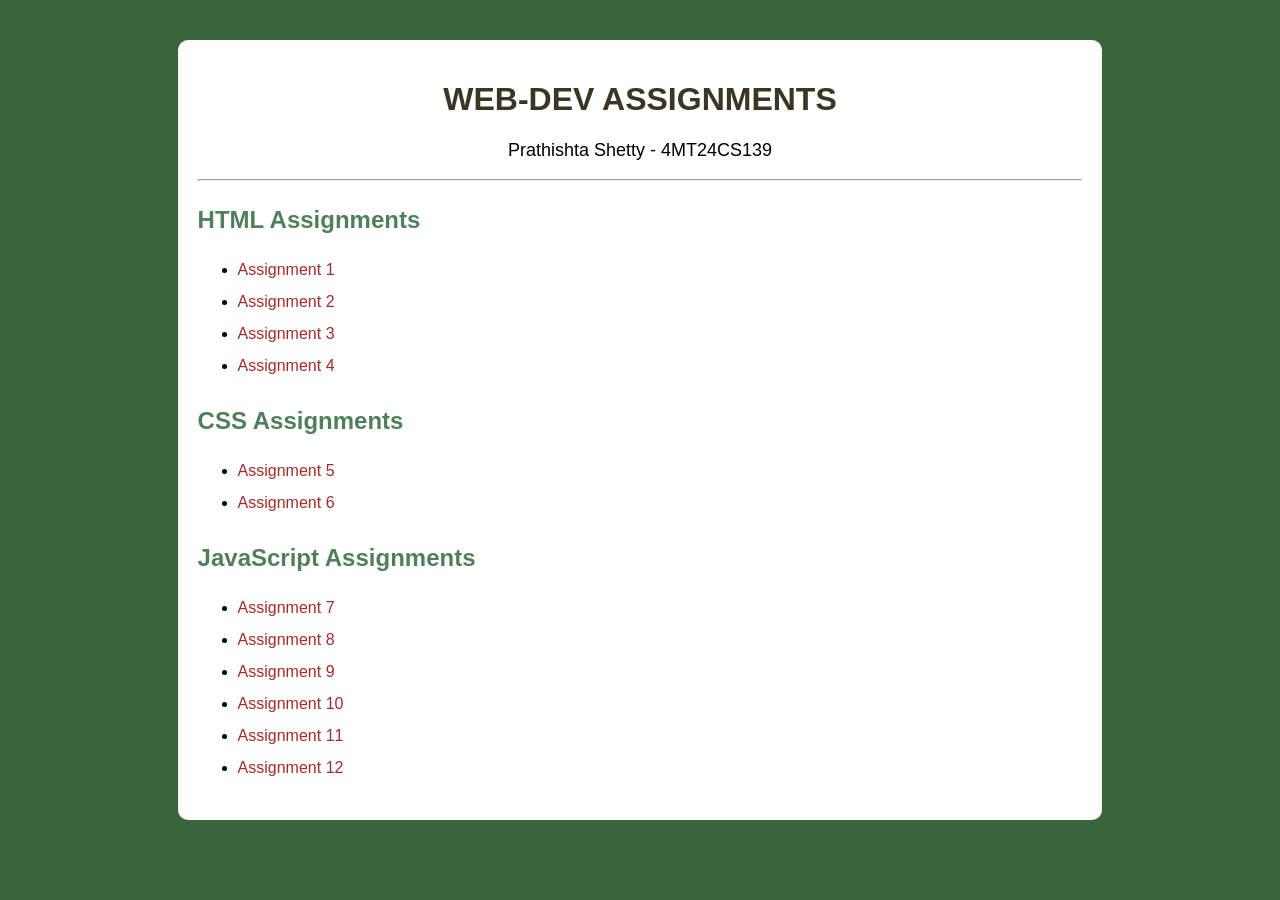
<file: index.html>
<!DOCTYPE html>
<html>
<head>
    <title>WEB-DEV Assignments</title>

    <link rel="stylesheet" href="style.css">
</head>

<body>

    <div class="container">

        <h1>WEB-DEV ASSIGNMENTS</h1>

        <p class="info">
            Prathishta Shetty - 4MT24CS139
        </p>

        <hr>

        <h2>HTML Assignments</h2>

        <ul>
            <li><a href="assignment1/">Assignment 1</a></li>
            <li><a href="assignment2/">Assignment 2</a></li>
            <li><a href="assignment3/">Assignment 3</a></li>
            <li><a href="assignment4/">Assignment 4</a></li>
        </ul>

        <h2>CSS Assignments</h2>

        <ul>
            <li><a href="assignment5/">Assignment 5</a></li>
            <li><a href="assignment6/">Assignment 6</a></li>
        </ul>

        <h2>JavaScript Assignments</h2>

        <ul>
            <li><a href="assignment7/">Assignment 7</a></li>
            <li><a href="assignment8/">Assignment 8</a></li>
            <li><a href="assignment9/">Assignment 9</a></li>
            <li><a href="assignment10/">Assignment 10</a></li>
            <li><a href="assignment11/">Assignment 11</a></li>
            <li><a href="assignment12/">Assignment 12</a></li>
        </ul>

    </div>

</body>
</html>
</file>
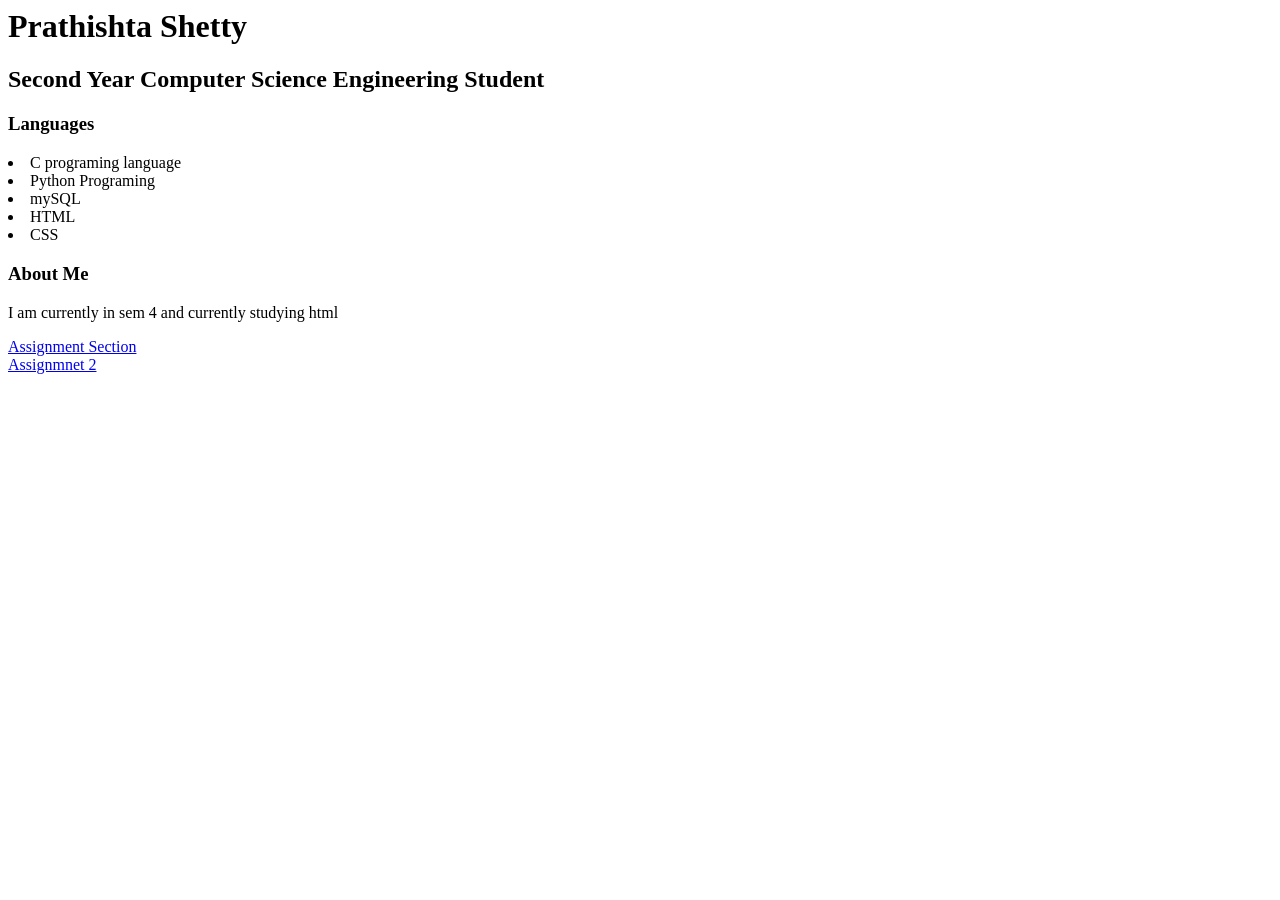
<file: assignment1/index.html>
<html>
  <body>
  <title>MY PORTFOLIO</title>
  <h1>Prathishta Shetty</h1>
  <h2>Second Year Computer Science Engineering Student</h2>
  <h3>Languages</h3>
  <li>C programing language</li>
  <li>Python Programing</li>
  <li>mySQL</li>
  <li>HTML</li>
  <li>CSS</li>
  <h3>About Me</h3>
  <p> I am currently in sem 4 and currently studying html</p>
  <a href="https://prathishta-shetty.github.io/SEM4-fet/">Assignment Section</a><br>
    <a href="https://prathishta-shetty.github.io/SEM4-fet/assignment2/index.html"> Assignmnet 2</a>
  </body>
</html>
</file>
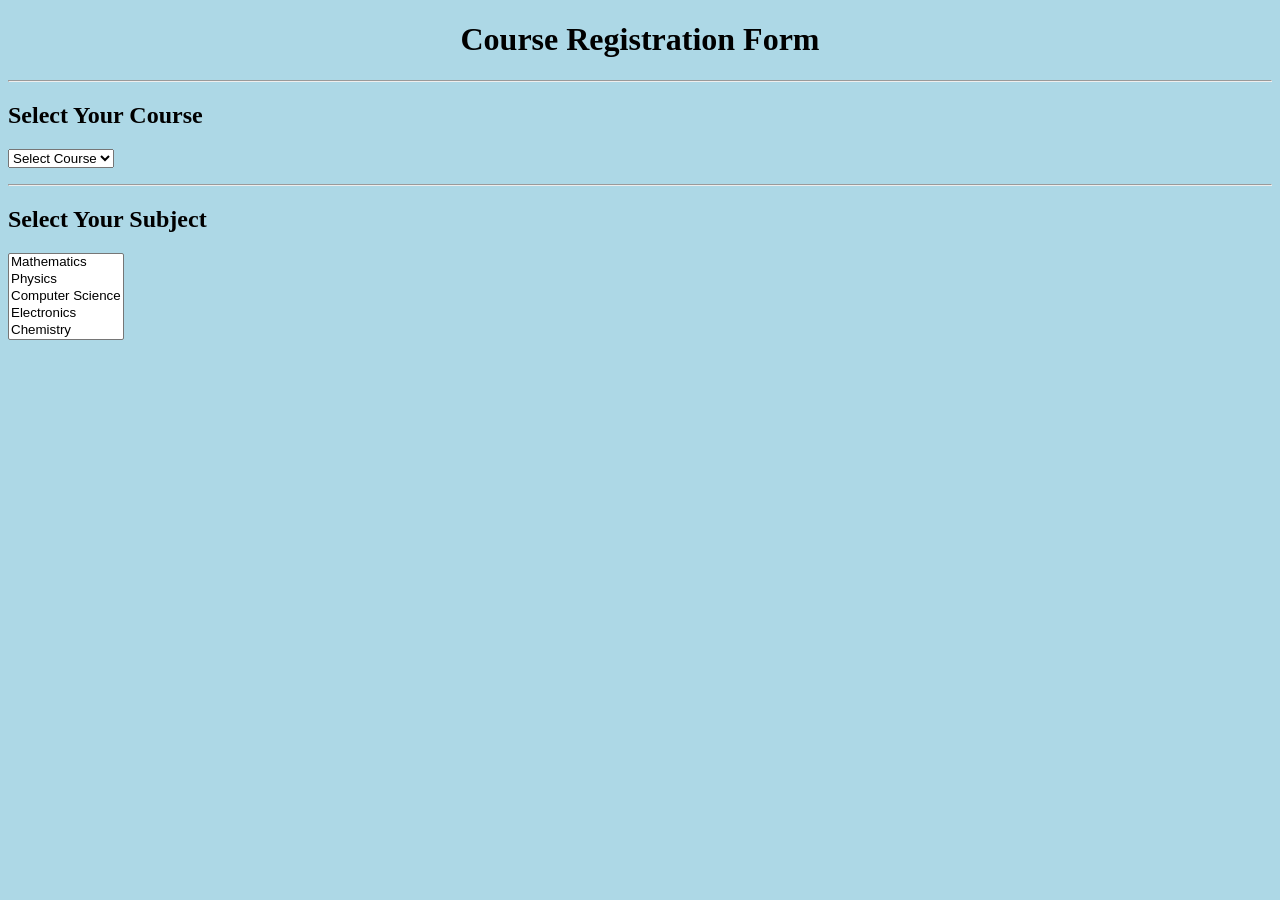
<file: assignment10/index.html>
<!DOCTYPE html>
<html>
<head>
    <title>Course Selection Form</title>

    <script>
        function showCourse() {
            let course = document.getElementById("course").value;

            document.getElementById("courseResult").innerHTML =
                "Selected Course: " + course;
        }

        window.onload = function () {

            document.getElementById("subject").addEventListener("change", function () {

                let subject = this.value;

                document.getElementById("subjectResult").innerHTML =
                    "Selected Subject: " + subject;
            });

        };
    </script>
</head>

<body bgcolor="lightblue">

    <h1 align="center">Course Registration Form</h1>

    <hr>

    <h2>Select Your Course</h2>

    <select id="course" onchange="showCourse()">
        <option>Select Course</option>
        <option>BCA</option>
        <option>BSc</option>
        <option>BCom</option>
        <option>BE</option>
    </select>

    <p id="courseResult"></p>

    <hr>

    <h2>Select Your Subject</h2>

    <select id="subject" size="5">
        <option>Mathematics</option>
        <option>Physics</option>
        <option>Computer Science</option>
        <option>Electronics</option>
        <option>Chemistry</option>
    </select>

    <p id="subjectResult"></p>

</body>
</html>
</file>
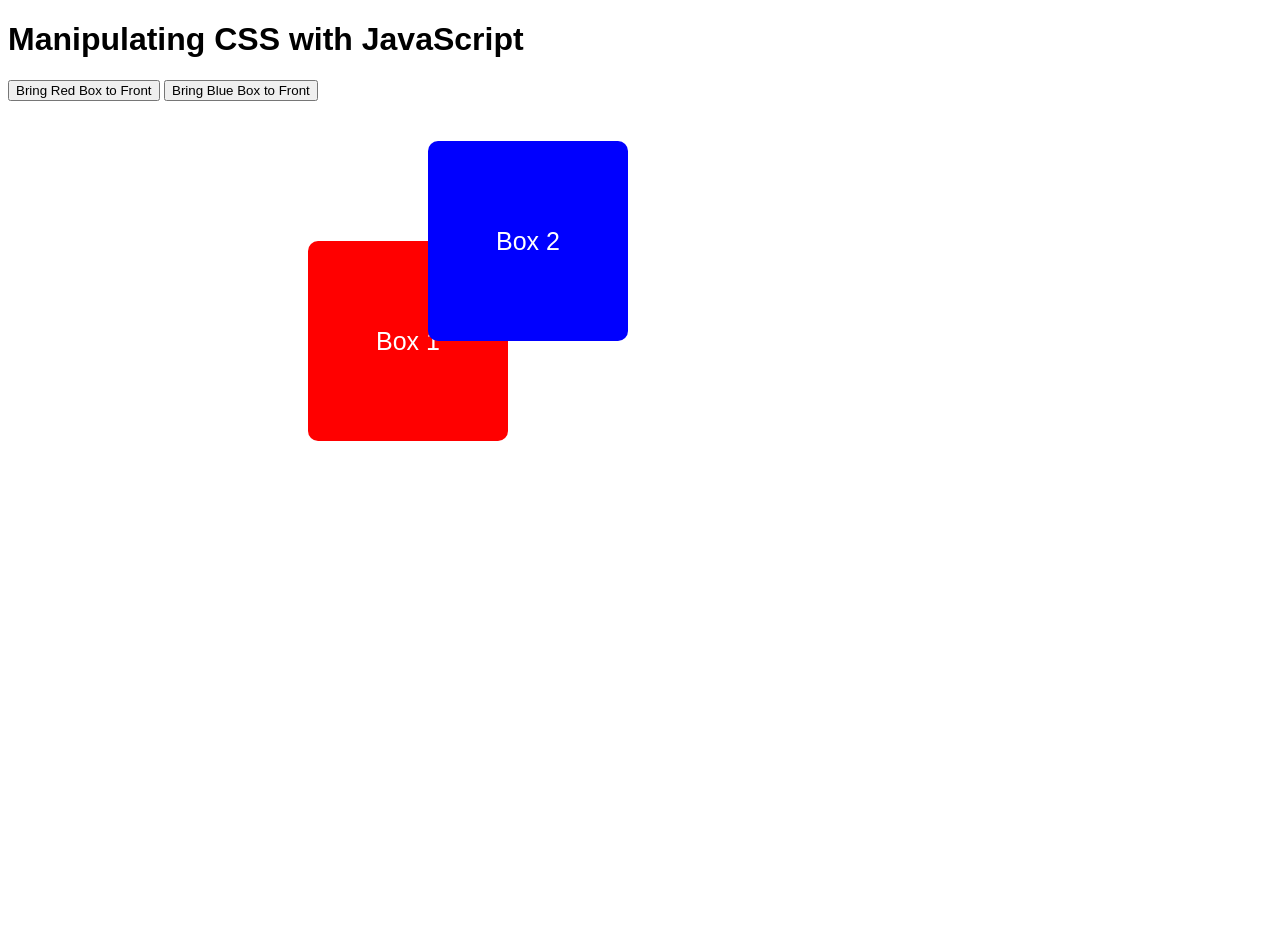
<file: assignment11/index.html>
<!DOCTYPE html>
<html>
<head>
    <title>Z-Index Usage Demo</title>

    <style>
        body {
            position: relative;
            height: 100vh;
            font-family: Arial, sans-serif;
        }

        .box {
            width: 200px;
            height: 200px;
            position: absolute;
            color: white;
            font-size: 25px;
            text-align: center;
            line-height: 200px;
            border-radius: 10px;
        }

        #box1 {
            background-color: red;
            top: 220px;
            left: 300px;
            z-index: 1;
        }

        #box2 {
            background-color: blue;
            top: 120px;
            left: 420px;
            z-index: 2;
        }
    </style>

</head>

<body>

    <h1>Manipulating CSS with JavaScript</h1>

    <button onclick="bringRedFront()">
        Bring Red Box to Front
    </button>

    <button onclick="bringBlueFront()">
        Bring Blue Box to Front
    </button>

    <div id="box1" class="box">
        Box 1
    </div>

    <div id="box2" class="box">
        Box 2
    </div>
    <script>

        function bringRedFront() {
            document.getElementById("box1").style.zIndex = "3";
            document.getElementById("box2").style.zIndex = "1";
        }

        function bringBlueFront() {
            document.getElementById("box2").style.zIndex = "3";
            document.getElementById("box1").style.zIndex = "1";
        }

    </script>

</body>
</html>
</file>
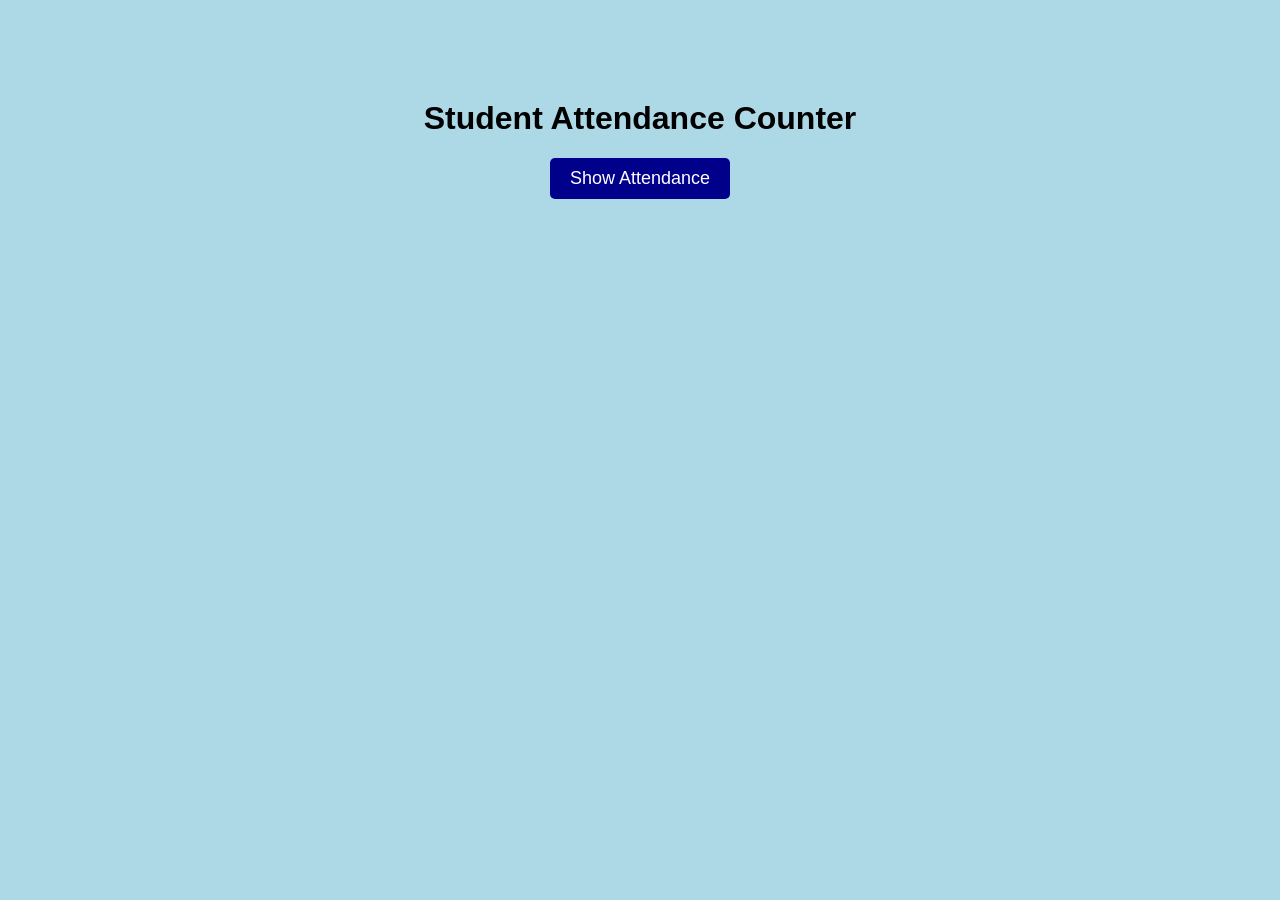
<file: assignment12/index.html>
<!DOCTYPE html>
<html>
<head>
    <title>While Loop and Do While Loop</title>

    <link rel="stylesheet" href="style.css">
</head>

<body>

    <div class="container">

        <h1>Student Attendance Counter</h1>

        <button onclick="countStudents()">
            Show Attendance
        </button>

        <p id="whileResult"></p>

        <p id="doResult"></p>

    </div>

    <script src="script.js"></script>

</body>
</html>
</file>
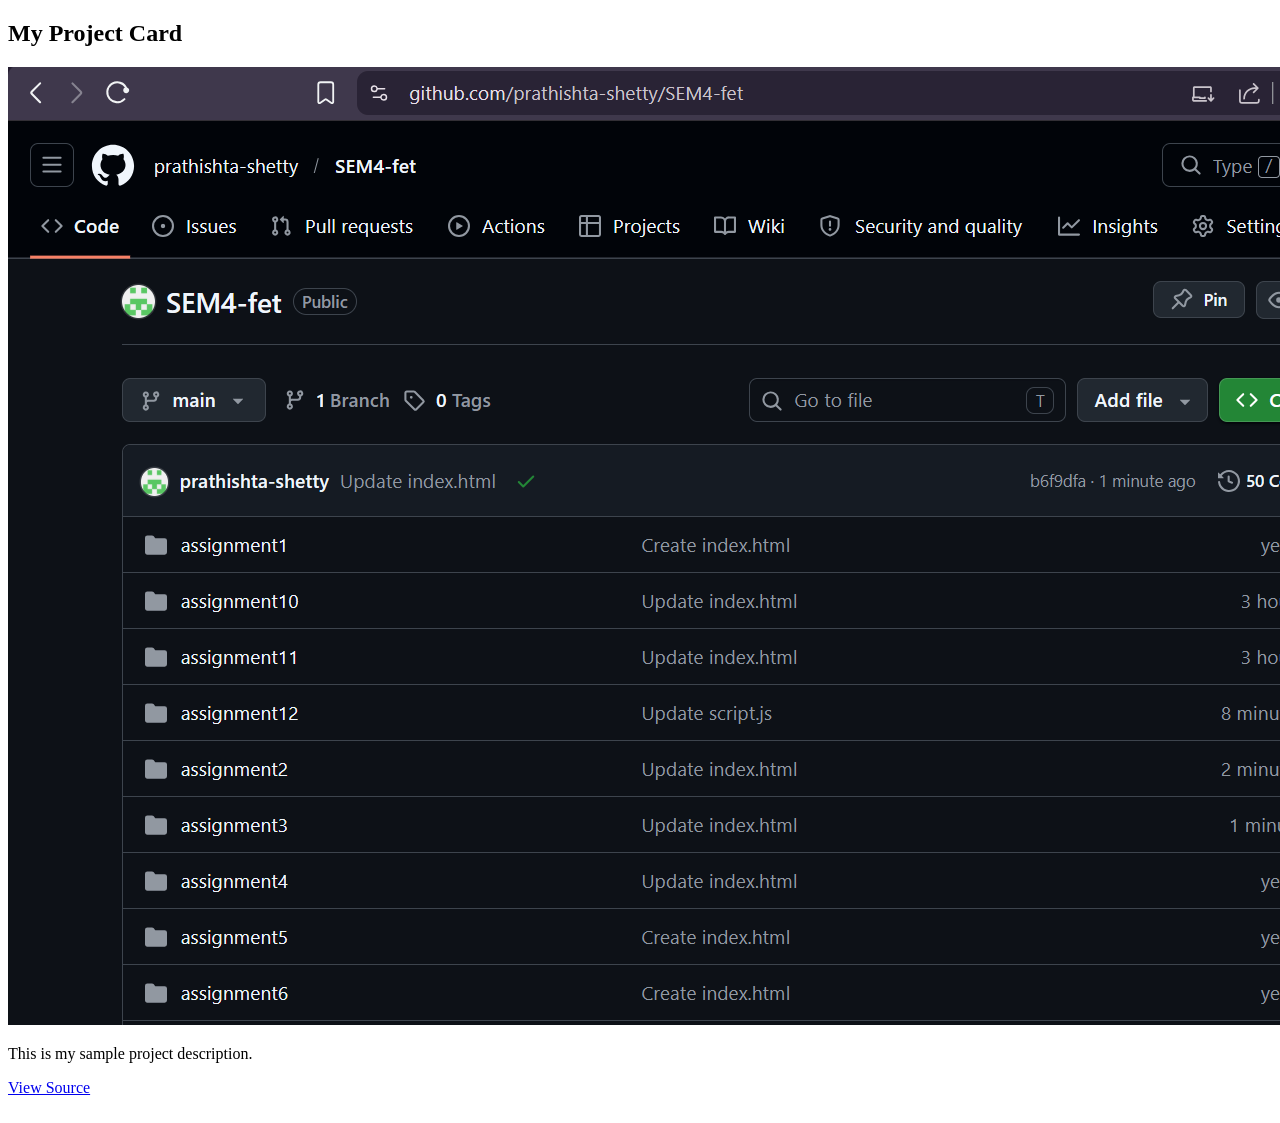
<file: assignment2/index.html>
<!DOCTYPE html>
<html>
<head>
    <title>Project Card</title>
</head>
<body>

    <h2>My Project Card</h2>

    <img src="../assignment2/repo.png" alt="myrepo">

    <p>This is my sample project description.</p>

    <a href="https://github.com/prathishta-shetty/SEM4-fet" target="_blank">View Source</a>

    <br><br>



</body>
</html>
</file>
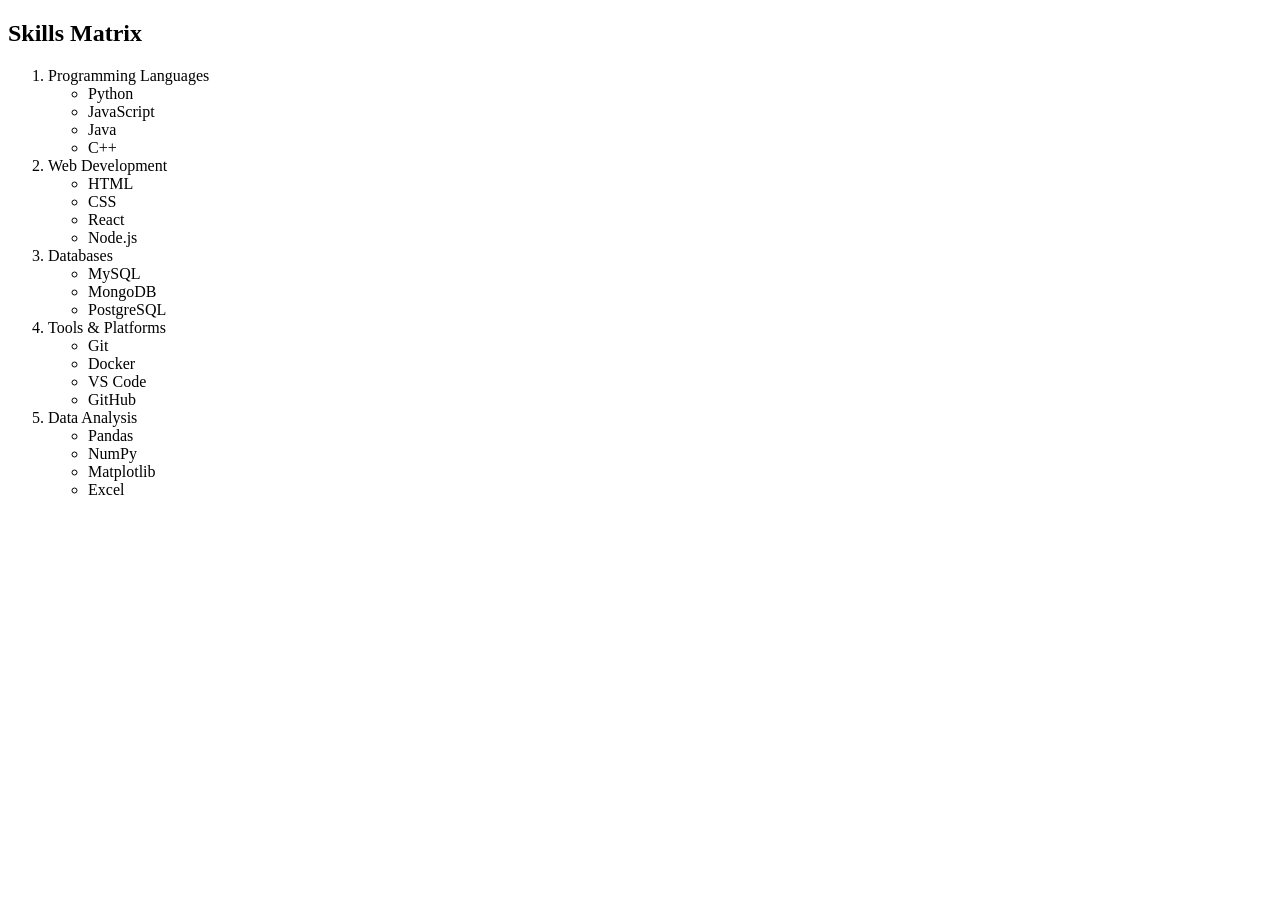
<file: assignment3/index.html>
<!DOCTYPE html>
<html lang="en">
<head>
    <meta charset="UTF-8">
    <meta name="viewport" content="width=device-width, initial-scale=1.0">
    <title>Skills Matrix</title>
</head>
<body>

    <h2>Skills Matrix</h2>

    <ol>
        <li>Programming Languages
            <ul>
                <li>Python</li>
                <li>JavaScript</li>
                <li>Java</li>
                <li>C++</li>
            </ul>
        </li>

        <li>Web Development
            <ul>
                <li>HTML</li>
                <li>CSS</li>
                <li>React</li>
                <li>Node.js</li>
            </ul>
        </li>

        <li>Databases
            <ul>
                <li>MySQL</li>
                <li>MongoDB</li>
                <li>PostgreSQL</li>
            </ul>
        </li>

        <li>Tools & Platforms
            <ul>
                <li>Git</li>
                <li>Docker</li>
                <li>VS Code</li>
                <li>GitHub</li>
            </ul>
        </li>

        <li>Data Analysis
            <ul>
                <li>Pandas</li>
                <li>NumPy</li>
                <li>Matplotlib</li>
                <li>Excel</li>
            </ul>
        </li>
    </ol>

</body>
</html>
</file>
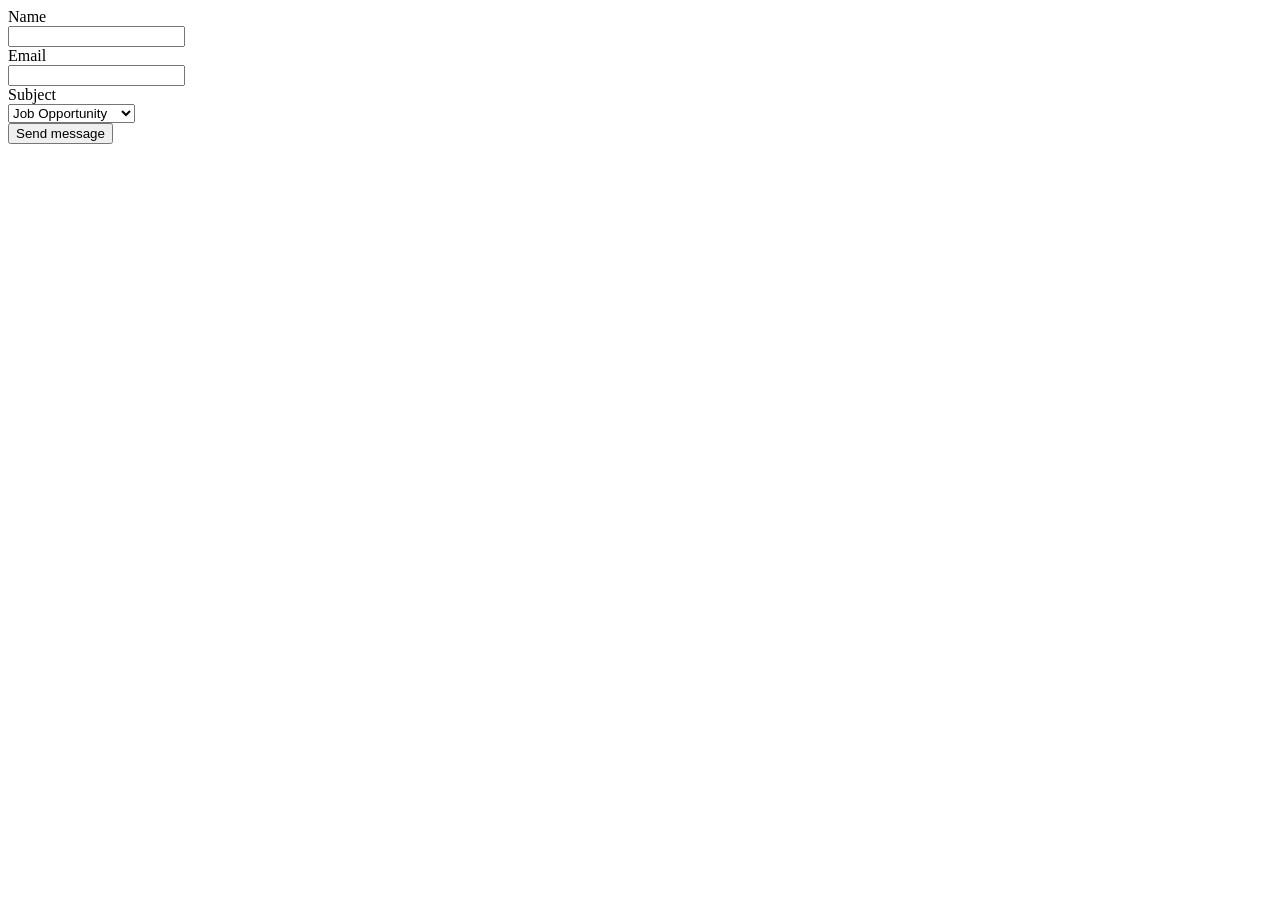
<file: assignment4/index.html>
<html>
  <body>
    <form>
      <label>Name</label><br>
      <input type="text"><br>
      <label>Email</label><br>
      <input type="email"><br>
      <label>Subject</label><br>
      <select>
        <option>Job Opportunity</option>
        <option>Freelance Project</option>
        <option>Collaboration</option>
      </select>
      <br>
      <input type="submit" value="Send message">
    </form>
  </body>
</html>
</file>
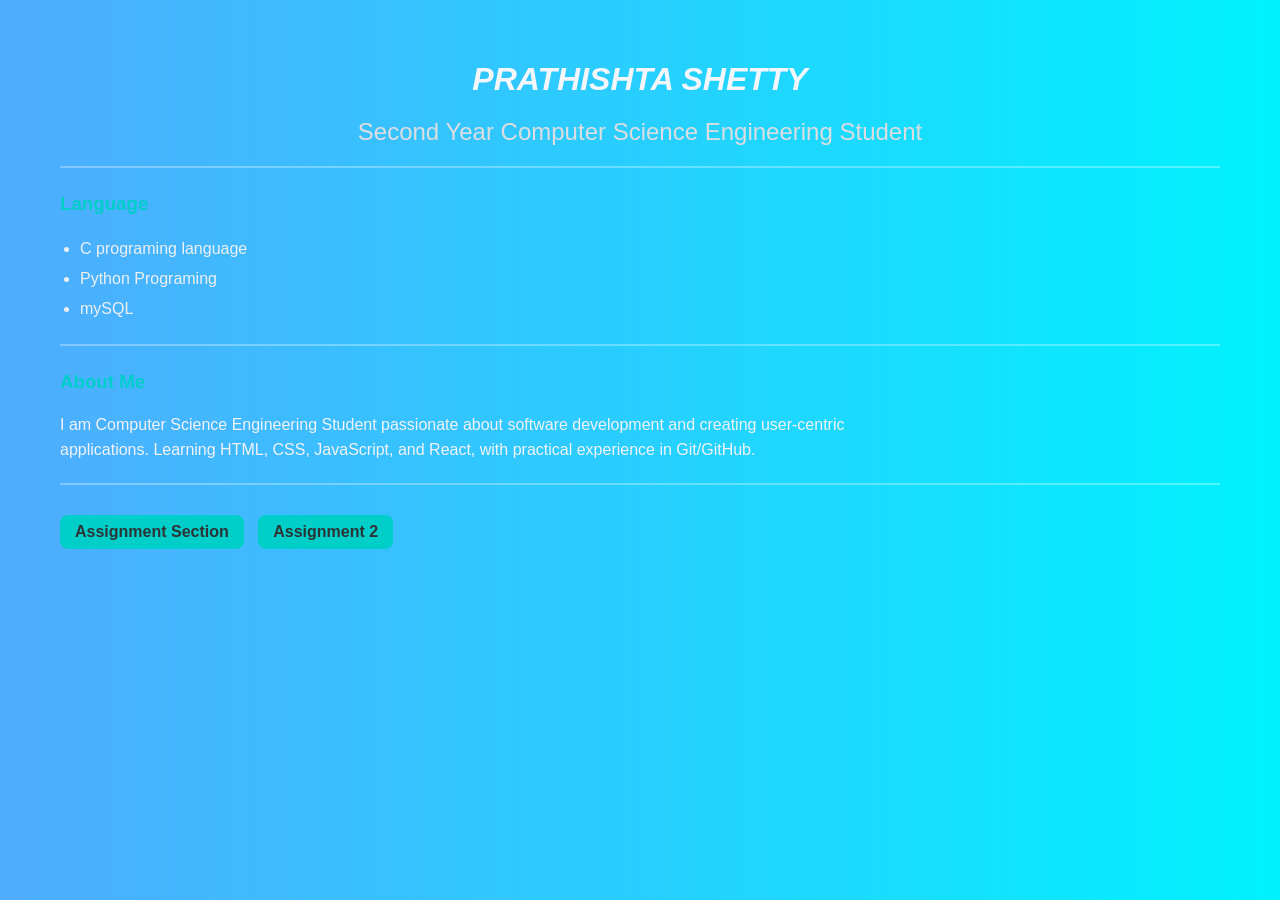
<file: assignment5/index.html>
<!DOCTYPE html>
<html>
<head>
  <title>MY PORTFOLIO</title>

  <style>
    body {
      margin: 0;
      font-family: Arial, sans-serif;
      
    background: linear-gradient(to right, #4facfe, #00f2fe);
      
    }

    .container {
      width: 100%;
      min-height: 100vh;

   
  
    background: linear-gradient(to right, #4facfe, #00f2fe);


      padding: 40px 60px;
      box-sizing: border-box;
    }

    h1 {
      color: #f5f6fa;
      text-align: center;
      font-style: italic;
      margin-bottom: 5px;
    }

    h2 {
      text-align: center;
      color: #dcdde1;
      font-weight: normal;
      margin-bottom: 20px;
    }

    h3 {
      color: #00cec9;
      margin-top: 25px;
    }

    hr {
      border: none;
      border-top: 2px solid rgba(255,255,255,0.3);
      margin: 20px 0;
    }

    ul {
      padding-left: 20px;
    }

    li {
      padding: 6px 0;
      color: #ecf0f1;
    }

    p {
      line-height: 1.6;
      color: #f1f2f6;
      max-width: 800px;
    }

    a {
      display: inline-block;
      margin-top: 10px;
      margin-right: 10px;
      padding: 8px 15px;
      background: #00cec9;
      color: #2d3436;
      border-radius: 8px;
      text-decoration: none;
      font-weight: bold;
      transition: 0.3s;
    }

    a:hover {
      background: #00b894;
      transform: scale(1.05);
    }
  </style>
</head>

<body>

  <div class="container">
    <h1>PRATHISHTA SHETTY</h1>
    <h2>Second Year Computer Science Engineering Student</h2>

    <hr>

    <h3>Language</h3>
    <ul>
      <li>C programing language</li>
      <li>Python Programing</li>
      <li>mySQL</li>
    </ul>

    <hr>

    <h3>About Me</h3>
    <p>
      I am Computer Science Engineering Student passionate about software development
      and creating user-centric applications. Learning HTML, CSS, JavaScript, and React,
      with practical experience in Git/GitHub.
    </p>

    <hr>

    <a href="https://prathishta-shetty.github.io/SEM4-fet/">Assignment Section</a>
    <a href="https://prathishta-shetty.github.io/sem4-fet/assignment2/index.html">Assignment 2</a>
  </div>

</body>
</html>
</file>
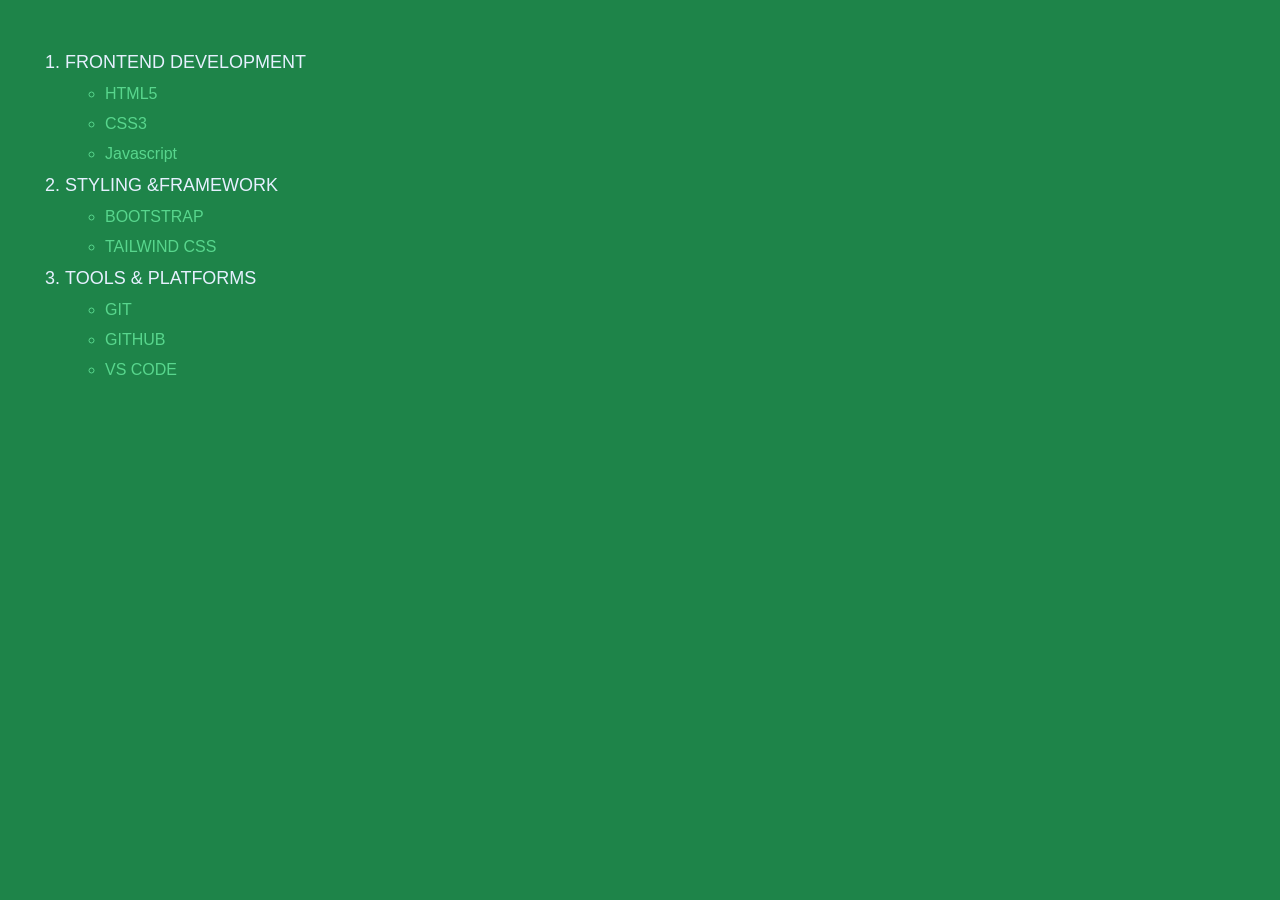
<file: assignment6/index.html>
<html>
  <head>
    <link rel="stylesheet" href="style.css">
  </head>
  <body>
    <ol>
      <li> FRONTEND  DEVELOPMENT</li>
      <ul>
        <li>HTML5</li>
        <li>CSS3</li>
        <li>Javascript</li>
      </ul>
      <li>STYLING &FRAMEWORK</li>
      <ul>
        <li>BOOTSTRAP</li>
        <li>TAILWIND CSS</li>
      </ul>
      <li> TOOLS & PLATFORMS</li>
      <ul>
        <li>GIT</li>
        <li>GITHUB</li>
      <li>VS CODE</li>
      </ul>
    </ol>
  </body>
</html>
</file>
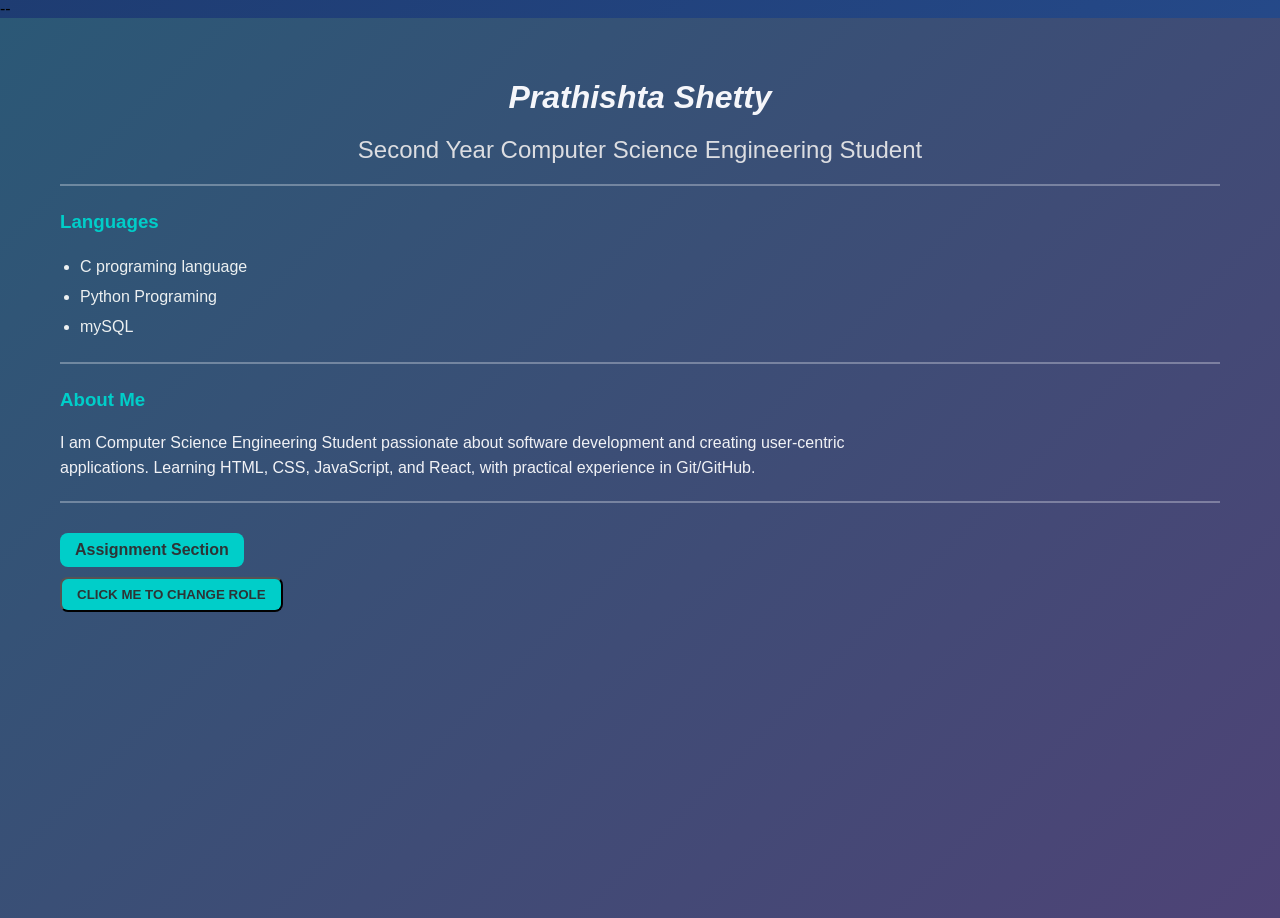
<file: assignment7/index.html>
--<!DOCTYPE html>
<html>
<head>
  <title>MY PORTFOLIO</title>

  <style>
    body {
      margin: 0;
      font-family: Arial, sans-serif;

      
      background: linear-gradient(135deg, #1e3c72, #2a5298);
    }

    .container {
      width: 100%;
      min-height: 100vh;

    
      background: linear-gradient(135deg, #2b5876, #4e4376);

      padding: 40px 60px;
      box-sizing: border-box;
    }

    h1 {
      color: #f5f6fa;
      text-align: center;
      font-style: italic;
      margin-bottom: 5px;
    }

    h2 {
      text-align: center;
      color: #dcdde1;
      font-weight: normal;
      margin-bottom: 20px;
    }

    h3 {
      color: #00cec9;
      margin-top: 25px;
    }

    hr {
      border: none;
      border-top: 2px solid rgba(255,255,255,0.3);
      margin: 20px 0;
    }

    ul {
      padding-left: 20px;
    }

    li {
      padding: 6px 0;
      color: #ecf0f1;
    }

    p {
      line-height: 1.6;
      color: #f1f2f6;
      max-width: 800px;
    }

    a {
      display: inline-block;
      margin-top: 10px;
      margin-right: 10px;
      padding: 8px 15px;
      background: #00cec9;
      color: #2d3436;
      border-radius: 8px;
      text-decoration: none;
      font-weight: bold;
      transition: 0.3s;
    }
    button{
      margin-top: 10px;
      margin-right: 10px;
      padding: 8px 15px;
      background: #00cec9;
      color: #2d3436;
      border-radius: 8px;
     text-decoration: none;
      font-weight: bold;
      transition: 0.3s;
      
    }

    a:hover {
      background: #00b894;
      transform: scale(1.05);
    }
  </style>
</head>

<body>

  <div class="container">
    <h1  >Prathishta Shetty </h1>
    <h2 id="demo">Second Year Computer Science Engineering Student</h2>

    <hr>

    <h3>Languages</h3>
    <ul>
      <li>C programing language</li>
      <li>Python Programing</li>
      <li>mySQL</li>
    </ul>

    <hr>

    <h3>About Me</h3>
    <p>
      I am Computer Science Engineering Student passionate about software development 
      and creating user-centric applications. Learning HTML, CSS, JavaScript, and React, 
      with practical experience in Git/GitHub.
    </p>

    <hr>

    <a href="https://prathishta-shetty.github.io/SEM4-fet/">Assignment Section</a>
 
    <br>
    <button onclick="ChangeName()">CLICK ME TO CHANGE ROLE</buttton>
  </div>

</body>
  <script>
  function ChangeName(){
    debugger;
  let name=prompt("enter the role")
  document.getElementById("demo").innerHTML=name;
  alert("Role Updated Successfully");
   }
  </script>
</html>
</file>
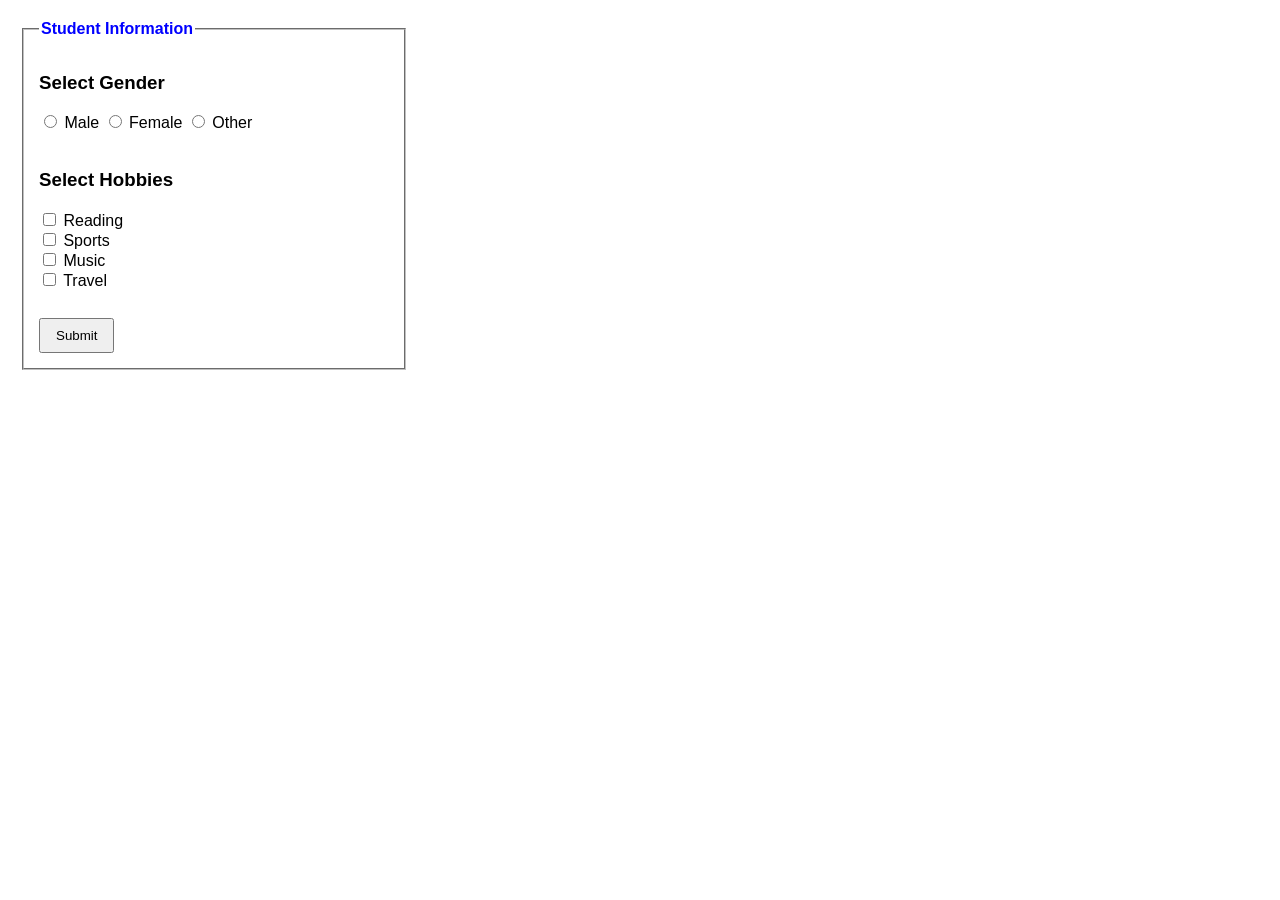
<file: assignment9/index.html>
<!DOCTYPE html>
<html>
<head>
    <title>Radio Buttons and Checkboxes 
    </title>

    <style>
        body {
            font-family: Arial;
            margin: 20px;
        }

        fieldset {
            width: 350px;
            padding: 15px;
        }

        legend {
            font-weight: bold;
            color: blue;
        }

        button {
            margin-top: 10px;
            padding: 8px 15px;
        }
    </style>
</head>

<body>

    <form>

      
        <fieldset>

            <legend>Student Information</legend>

            <!-- RADIO BUTTONS -->
            <h3>Select Gender</h3>

            <input type="radio" name="gender" value="Male">
            Male

            <input type="radio" name="gender" value="Female">
            Female

            <input type="radio" name="gender" value="Other">
            Other

            <br><br>

         
            <h3>Select Hobbies</h3>

            <input type="checkbox" name="hobby" value="Reading">
            Reading

            <br>

            <input type="checkbox" name="hobby" value="Sports">
            Sports

            <br>

            <input type="checkbox" name="hobby" value="Music">
            Music

            <br>

            <input type="checkbox" name="hobby" value="Travel">
            Travel

            <br><br>

            <button type="button" onclick="showResult()">
                Submit
            </button>

        </fieldset>

    </form>

    <h2 id="output"></h2>

    <script>

        function showResult() {

       
            let genderButtons =
                document.getElementsByName("gender");

            let selectedGender = "";

        
            for (let i = 0; i < genderButtons.length; i++) {

                if (genderButtons[i].checked) {

                    selectedGender =
                        genderButtons[i].value;
                }
            }

         
            let hobbies =
                document.getElementsByName("hobby");

            let selectedHobbies = [];

           
            for (let i = 0; i < hobbies.length; i++) {

                if (hobbies[i].checked) {

                    selectedHobbies.push(
                        hobbies[i].value
                    );
                }
            }

      
            document.getElementById("output").innerHTML =

                "Selected Gender: " +
                selectedGender +

                "<br><br>" +

                "Selected Hobbies: " +
                selectedHobbies.join(", ");
        }

    </script>

</body>
</html>
</file>
<file: style.css>
/* style.css */

body {
    background-color: #38663A;
    font-family: Arial, sans-serif;
}

.container {
    width: 70%;
    margin: auto;
    background-color: white;
    padding: 20px;
    margin-top: 40px;
    border-radius: 10px;
}

h1 {
    text-align: center;
    color: #3B3621;
}

.info {
    text-align: center;
    font-size: 18px;
}

h2 {
    color: #50805B;
    margin-top: 25px;
}

ul {
    line-height: 2;
}

a {
    text-decoration: none;
    color: brown;
}

a:hover {
    color: black;
}
</file>
<file: assignment12/style.css>
body {
    font-family: Arial;
    background-color: lightblue;
    text-align: center;
}

.container {
    margin-top: 100px;
}

button {
    padding: 10px 20px;
    font-size: 18px;
    background-color: darkblue;
    color: white;
    border: none;
    border-radius: 5px;
    cursor: pointer;
}

p {
    margin-top: 20px;
    font-size: 22px;
}
</file>
<file: assignment6/style.css>
body {
  font-family: Arial, sans-serif;
  background-color: #1e8449;
  margin: 0;
  padding: 40px;
}

ol {
  padding-left: 25px;
}

li {
  margin: 12px 0;
  color: #e6f0ff;
  font-size: 18px;
}

ul {
  margin-top: 5px;
  margin-bottom: 10px;
}

ul li {
  color: #58d68d;
  font-size: 16px;
}

li:hover {
  color: #ffd166;
  cursor: pointer;
}

button {
  margin-top: 10px;
  margin-right: 10px;
  padding: 8px 15px;


  background: #58d68d;  
  color: white;

  border: none;
  border-radius: 8px;
  text-decoration: none;
  font-weight: bold;
  transition: 0.3s;
}

button:hover {
  background: #1e8449;   
}
</file>
